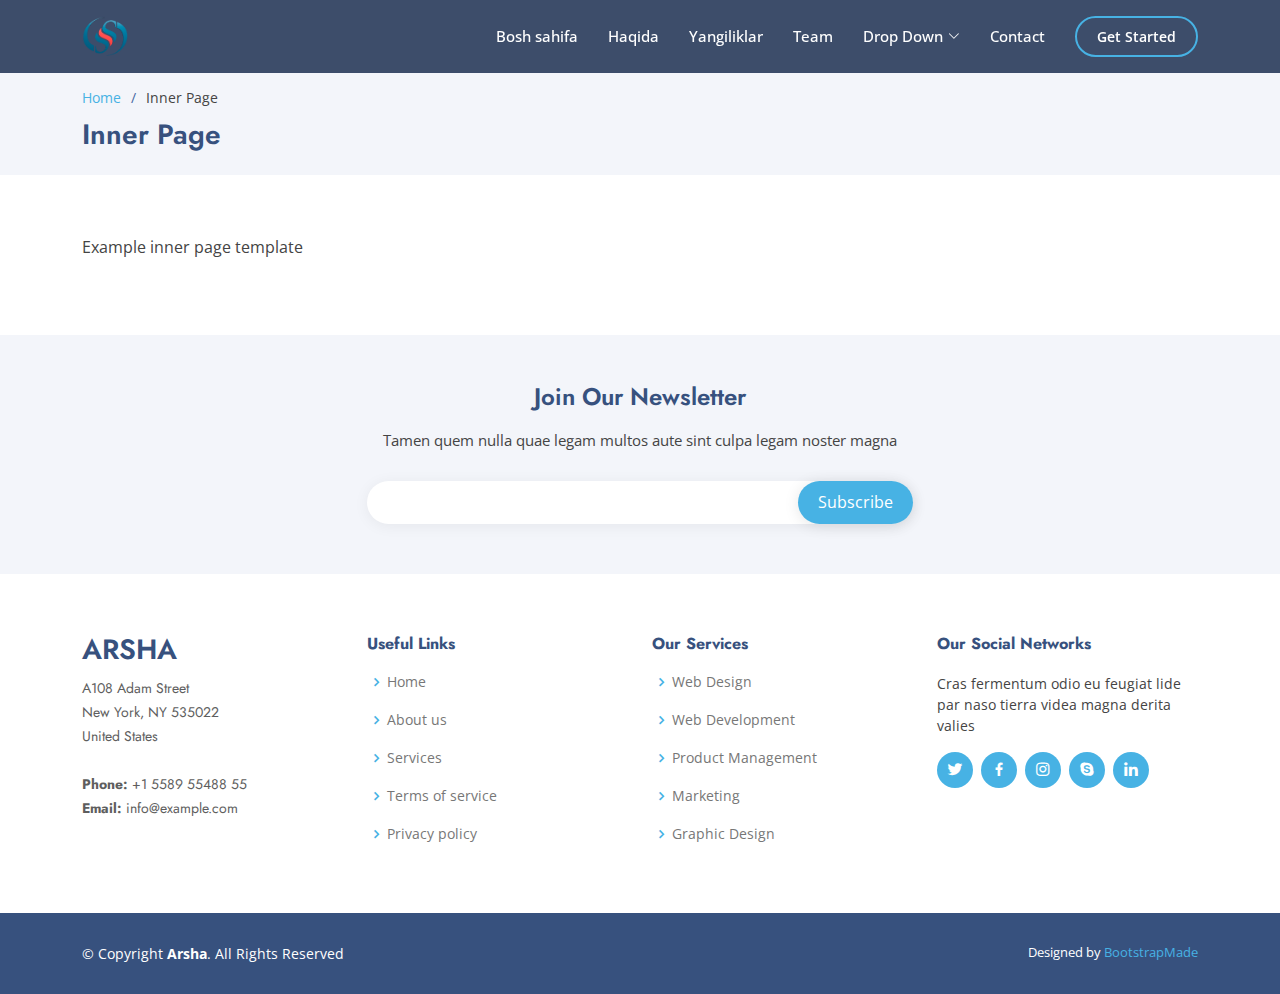
<file: SmartSS - Copy/inner-page.html>
<!DOCTYPE html>
<html lang="en">

<head>
  <meta charset="utf-8">
  <meta content="width=device-width, initial-scale=1.0" name="viewport">

  <title>Smart Solutions System</title>
  <meta content="" name="description">
  <meta content="" name="keywords">

  <!-- Favicons -->
  <link href="assets/img/favicon.png" rel="icon">
  <link href="assets/img/apple-touch-icon.png" rel="apple-touch-icon">

  <!-- Google Fonts -->
  <link href="https://fonts.googleapis.com/css?family=Open+Sans:300,300i,400,400i,600,600i,700,700i|Jost:300,300i,400,400i,500,500i,600,600i,700,700i|Poppins:300,300i,400,400i,500,500i,600,600i,700,700i" rel="stylesheet">

  <!-- Vendor CSS Files -->
  <link href="assets/vendor/aos/aos.css" rel="stylesheet">
  <link href="assets/vendor/bootstrap/css/bootstrap.min.css" rel="stylesheet">
  <link href="assets/vendor/bootstrap-icons/bootstrap-icons.css" rel="stylesheet">
  <link href="assets/vendor/boxicons/css/boxicons.min.css" rel="stylesheet">
  <link href="assets/vendor/glightbox/css/glightbox.min.css" rel="stylesheet">
  <link href="assets/vendor/remixicon/remixicon.css" rel="stylesheet">
  <link href="assets/vendor/swiper/swiper-bundle.min.css" rel="stylesheet">

  <!-- Template Main CSS File -->
  <link href="assets/css/style.css" rel="stylesheet">

  <!-- =======================================================
  * Template Name: Arsha - v4.9.1
  * Template URL: https://bootstrapmade.com/arsha-free-bootstrap-html-template-corporate/
  * Author: BootstrapMade.com
  * License: https://bootstrapmade.com/license/
  ======================================================== -->
</head>

<body>

  <!-- ======= Header ======= -->
  <header id="header" class="fixed-top header-inner-pages">
    <div class="container d-flex align-items-center">

      <h1 class="logo me-auto"><a href="index.html"><img src="assets/img/apple-touch-icon - Copy.png" alt=""></a></h1>
      <!-- Uncomment below if you prefer to use an image logo -->
      <!-- <a href="index.html" class="logo me-auto"><img src="assets/img/logo.png" alt="" class="img-fluid"></a>-->

      <nav id="navbar" class="navbar">
        <ul>
          <li><a class="nav-link scrollto " href="#hero">Bosh sahifa</a></li>
          <li><a class="nav-link scrollto" href="#about">Haqida</a></li>
          <li><a class="nav-link scrollto" href="#services">Yangiliklar</a></li>
                    <li><a class="nav-link scrollto" href="#team">Team</a></li>
          <li class="dropdown"><a href="#"><span>Drop Down</span> <i class="bi bi-chevron-down"></i></a>
            <ul>
              <li><a href="#">Drop Down 1</a></li>
              <li class="dropdown"><a href="#"><span>Deep Drop Down</span> <i class="bi bi-chevron-right"></i></a>
                <ul>
                  <li><a href="#">Deep Drop Down 1</a></li>
                  <li><a href="#">Deep Drop Down 2</a></li>
                  <li><a href="#">Deep Drop Down 3</a></li>
                  <li><a href="#">Deep Drop Down 4</a></li>
                  <li><a href="#">Deep Drop Down 5</a></li>
                </ul>
              </li>
              <li><a href="#">Drop Down 2</a></li>
              <li><a href="#">Drop Down 3</a></li>
              <li><a href="#">Drop Down 4</a></li>
            </ul>
          </li>
          <li><a class="nav-link scrollto" href="#contact">Contact</a></li>
          <li><a class="getstarted scrollto" href="#about">Get Started</a></li>
        </ul>
        <i class="bi bi-list mobile-nav-toggle"></i>
      </nav><!-- .navbar -->

    </div>
  </header><!-- End Header -->

  <main id="main">

    <!-- ======= Breadcrumbs ======= -->
    <section id="breadcrumbs" class="breadcrumbs">
      <div class="container">

        <ol>
          <li><a href="index.html">Home</a></li>
          <li>Inner Page</li>
        </ol>
        <h2>Inner Page</h2>

      </div>
    </section><!-- End Breadcrumbs -->

    <section class="inner-page">
      <div class="container">
        <p>
          Example inner page template
        </p>
      </div>
    </section>

  </main><!-- End #main -->

  <!-- ======= Footer ======= -->
  <footer id="footer">

    <div class="footer-newsletter">
      <div class="container">
        <div class="row justify-content-center">
          <div class="col-lg-6">
            <h4>Join Our Newsletter</h4>
            <p>Tamen quem nulla quae legam multos aute sint culpa legam noster magna</p>
            <form action="" method="post">
              <input type="email" name="email"><input type="submit" value="Subscribe">
            </form>
          </div>
        </div>
      </div>
    </div>

    <div class="footer-top">
      <div class="container">
        <div class="row">

          <div class="col-lg-3 col-md-6 footer-contact">
            <h3>Arsha</h3>
            <p>
              A108 Adam Street <br>
              New York, NY 535022<br>
              United States <br><br>
              <strong>Phone:</strong> +1 5589 55488 55<br>
              <strong>Email:</strong> info@example.com<br>
            </p>
          </div>

          <div class="col-lg-3 col-md-6 footer-links">
            <h4>Useful Links</h4>
            <ul>
              <li><i class="bx bx-chevron-right"></i> <a href="#">Home</a></li>
              <li><i class="bx bx-chevron-right"></i> <a href="#">About us</a></li>
              <li><i class="bx bx-chevron-right"></i> <a href="#">Services</a></li>
              <li><i class="bx bx-chevron-right"></i> <a href="#">Terms of service</a></li>
              <li><i class="bx bx-chevron-right"></i> <a href="#">Privacy policy</a></li>
            </ul>
          </div>

          <div class="col-lg-3 col-md-6 footer-links">
            <h4>Our Services</h4>
            <ul>
              <li><i class="bx bx-chevron-right"></i> <a href="#">Web Design</a></li>
              <li><i class="bx bx-chevron-right"></i> <a href="#">Web Development</a></li>
              <li><i class="bx bx-chevron-right"></i> <a href="#">Product Management</a></li>
              <li><i class="bx bx-chevron-right"></i> <a href="#">Marketing</a></li>
              <li><i class="bx bx-chevron-right"></i> <a href="#">Graphic Design</a></li>
            </ul>
          </div>

          <div class="col-lg-3 col-md-6 footer-links">
            <h4>Our Social Networks</h4>
            <p>Cras fermentum odio eu feugiat lide par naso tierra videa magna derita valies</p>
            <div class="social-links mt-3">
              <a href="#" class="twitter"><i class="bx bxl-twitter"></i></a>
              <a href="#" class="facebook"><i class="bx bxl-facebook"></i></a>
              <a href="#" class="instagram"><i class="bx bxl-instagram"></i></a>
              <a href="#" class="google-plus"><i class="bx bxl-skype"></i></a>
              <a href="#" class="linkedin"><i class="bx bxl-linkedin"></i></a>
            </div>
          </div>

        </div>
      </div>
    </div>

    <div class="container footer-bottom clearfix">
      <div class="copyright">
        &copy; Copyright <strong><span>Arsha</span></strong>. All Rights Reserved
      </div>
      <div class="credits">
        <!-- All the links in the footer should remain intact. -->
        <!-- You can delete the links only if you purchased the pro version. -->
        <!-- Licensing information: https://bootstrapmade.com/license/ -->
        <!-- Purchase the pro version with working PHP/AJAX contact form: https://bootstrapmade.com/arsha-free-bootstrap-html-template-corporate/ -->
        Designed by <a href="https://bootstrapmade.com/">BootstrapMade</a>
      </div>
    </div>
  </footer><!-- End Footer -->

  <div id="preloader"></div>
  <a href="#" class="back-to-top d-flex align-items-center justify-content-center"><i class="bi bi-arrow-up-short"></i></a>

  <!-- Vendor JS Files -->
  <script src="assets/vendor/aos/aos.js"></script>
  <script src="assets/vendor/bootstrap/js/bootstrap.bundle.min.js"></script>
  <script src="assets/vendor/glightbox/js/glightbox.min.js"></script>
  <script src="assets/vendor/isotope-layout/isotope.pkgd.min.js"></script>
  <script src="assets/vendor/swiper/swiper-bundle.min.js"></script>
  <script src="assets/vendor/waypoints/noframework.waypoints.js"></script>
  <script src="assets/vendor/php-email-form/validate.js"></script>

  <!-- Template Main JS File -->
  <script src="assets/js/main.js"></script>

</body>

</html>
</file>
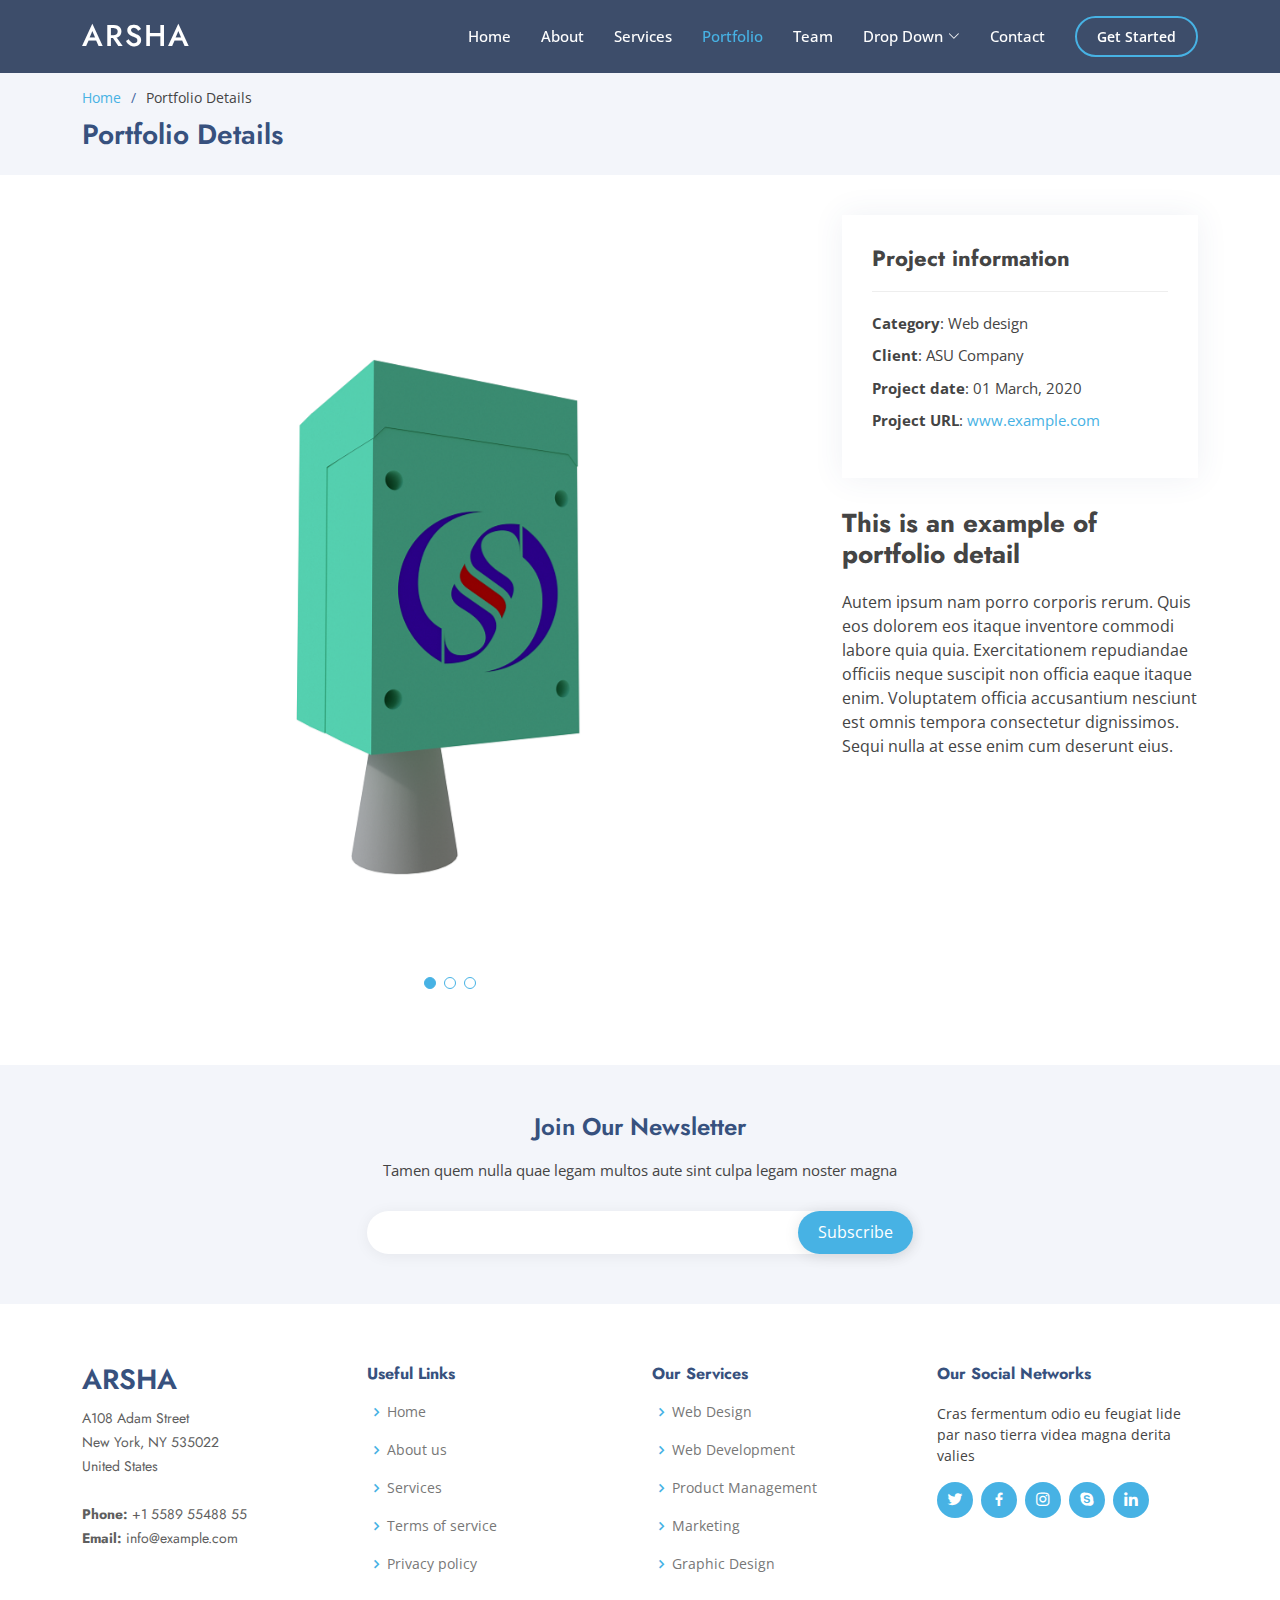
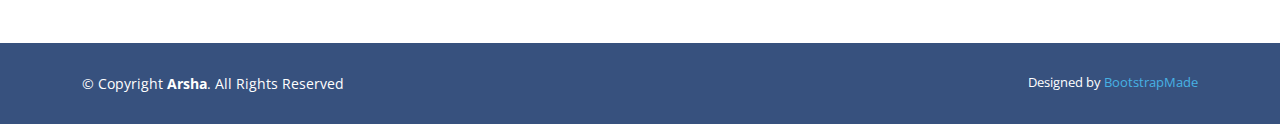
<file: SmartSS - Copy/portfolio-details.html>
<!DOCTYPE html>
<html lang="en">

<head>
  <meta charset="utf-8">
  <meta content="width=device-width, initial-scale=1.0" name="viewport">

  <title>Smart Solutions System</title>
  <meta content="" name="description">
  <meta content="" name="keywords">

  <!-- Favicons -->
  <link href="assets/img/favicon.png" rel="icon">
  <link href="assets/img/apple-touch-icon.png" rel="apple-touch-icon">

  <!-- Google Fonts -->
  <link href="https://fonts.googleapis.com/css?family=Open+Sans:300,300i,400,400i,600,600i,700,700i|Jost:300,300i,400,400i,500,500i,600,600i,700,700i|Poppins:300,300i,400,400i,500,500i,600,600i,700,700i" rel="stylesheet">

  <!-- Vendor CSS Files -->
  <link href="assets/vendor/aos/aos.css" rel="stylesheet">
  <link href="assets/vendor/bootstrap/css/bootstrap.min.css" rel="stylesheet">
  <link href="assets/vendor/bootstrap-icons/bootstrap-icons.css" rel="stylesheet">
  <link href="assets/vendor/boxicons/css/boxicons.min.css" rel="stylesheet">
  <link href="assets/vendor/glightbox/css/glightbox.min.css" rel="stylesheet">
  <link href="assets/vendor/remixicon/remixicon.css" rel="stylesheet">
  <link href="assets/vendor/swiper/swiper-bundle.min.css" rel="stylesheet">

  <!-- Template Main CSS File -->
  <link href="assets/css/style.css" rel="stylesheet">

  <!-- =======================================================
  * Template Name: Arsha - v4.9.1
  * Template URL: https://bootstrapmade.com/arsha-free-bootstrap-html-template-corporate/
  * Author: BootstrapMade.com
  * License: https://bootstrapmade.com/license/
  ======================================================== -->
</head>

<body>

  <!-- ======= Header ======= -->
  <header id="header" class="fixed-top header-inner-pages">
    <div class="container d-flex align-items-center">

      <h1 class="logo me-auto"><a href="index.html">Arsha</a></h1>
      <!-- Uncomment below if you prefer to use an image logo -->
      <!-- <a href="index.html" class="logo me-auto"><img src="assets/img/logo.png" alt="" class="img-fluid"></a>-->

      <nav id="navbar" class="navbar">
        <ul>
          <li><a class="nav-link scrollto " href="#hero">Home</a></li>
          <li><a class="nav-link scrollto" href="#about">About</a></li>
          <li><a class="nav-link scrollto" href="#services">Services</a></li>
          <li><a class="nav-link  active scrollto" href="#portfolio">Portfolio</a></li>
          <li><a class="nav-link scrollto" href="#team">Team</a></li>
          <li class="dropdown"><a href="#"><span>Drop Down</span> <i class="bi bi-chevron-down"></i></a>
            <ul>
              <li><a href="#">Drop Down 1</a></li>
              <li class="dropdown"><a href="#"><span>Deep Drop Down</span> <i class="bi bi-chevron-right"></i></a>
                <ul>
                  <li><a href="#">Deep Drop Down 1</a></li>
                  <li><a href="#">Deep Drop Down 2</a></li>
                  <li><a href="#">Deep Drop Down 3</a></li>
                  <li><a href="#">Deep Drop Down 4</a></li>
                  <li><a href="#">Deep Drop Down 5</a></li>
                </ul>
              </li>
              <li><a href="#">Drop Down 2</a></li>
              <li><a href="#">Drop Down 3</a></li>
              <li><a href="#">Drop Down 4</a></li>
            </ul>
          </li>
          <li><a class="nav-link scrollto" href="#contact">Contact</a></li>
          <li><a class="getstarted scrollto" href="#about">Get Started</a></li>
        </ul>
        <i class="bi bi-list mobile-nav-toggle"></i>
      </nav><!-- .navbar -->

    </div>
  </header><!-- End Header -->

  <main id="main">

    <!-- ======= Breadcrumbs ======= -->
    <section id="breadcrumbs" class="breadcrumbs">
      <div class="container">

        <ol>
          <li><a href="index.html">Home</a></li>
          <li>Portfolio Details</li>
        </ol>
        <h2>Portfolio Details</h2>

      </div>
    </section><!-- End Breadcrumbs -->

    <!-- ======= Portfolio Details Section ======= -->
    <section id="portfolio-details" class="portfolio-details">
      <div class="container">

        <div class="row gy-4">

          <div class="col-lg-8">
            <div class="portfolio-details-slider swiper">
              <div class="swiper-wrapper align-items-center">

                <div class="swiper-slide">
                  <img src="assets/img/portfolio/portfolio-1.jpg" alt="">
                </div>

                <div class="swiper-slide">
                  <img src="assets/img/portfolio/portfolio-2.jpg" alt="">
                </div>

                <div class="swiper-slide">
                  <img src="assets/img/portfolio/portfolio-3.jpg" alt="">
                </div>

              </div>
              <div class="swiper-pagination"></div>
            </div>
          </div>

          <div class="col-lg-4">
            <div class="portfolio-info">
              <h3>Project information</h3>
              <ul>
                <li><strong>Category</strong>: Web design</li>
                <li><strong>Client</strong>: ASU Company</li>
                <li><strong>Project date</strong>: 01 March, 2020</li>
                <li><strong>Project URL</strong>: <a href="#">www.example.com</a></li>
              </ul>
            </div>
            <div class="portfolio-description">
              <h2>This is an example of portfolio detail</h2>
              <p>
                Autem ipsum nam porro corporis rerum. Quis eos dolorem eos itaque inventore commodi labore quia quia. Exercitationem repudiandae officiis neque suscipit non officia eaque itaque enim. Voluptatem officia accusantium nesciunt est omnis tempora consectetur dignissimos. Sequi nulla at esse enim cum deserunt eius.
              </p>
            </div>
          </div>

        </div>

      </div>
    </section><!-- End Portfolio Details Section -->

  </main><!-- End #main -->

  <!-- ======= Footer ======= -->
  <footer id="footer">

    <div class="footer-newsletter">
      <div class="container">
        <div class="row justify-content-center">
          <div class="col-lg-6">
            <h4>Join Our Newsletter</h4>
            <p>Tamen quem nulla quae legam multos aute sint culpa legam noster magna</p>
            <form action="" method="post">
              <input type="email" name="email"><input type="submit" value="Subscribe">
            </form>
          </div>
        </div>
      </div>
    </div>

    <div class="footer-top">
      <div class="container">
        <div class="row">

          <div class="col-lg-3 col-md-6 footer-contact">
            <h3>Arsha</h3>
            <p>
              A108 Adam Street <br>
              New York, NY 535022<br>
              United States <br><br>
              <strong>Phone:</strong> +1 5589 55488 55<br>
              <strong>Email:</strong> info@example.com<br>
            </p>
          </div>

          <div class="col-lg-3 col-md-6 footer-links">
            <h4>Useful Links</h4>
            <ul>
              <li><i class="bx bx-chevron-right"></i> <a href="#">Home</a></li>
              <li><i class="bx bx-chevron-right"></i> <a href="#">About us</a></li>
              <li><i class="bx bx-chevron-right"></i> <a href="#">Services</a></li>
              <li><i class="bx bx-chevron-right"></i> <a href="#">Terms of service</a></li>
              <li><i class="bx bx-chevron-right"></i> <a href="#">Privacy policy</a></li>
            </ul>
          </div>

          <div class="col-lg-3 col-md-6 footer-links">
            <h4>Our Services</h4>
            <ul>
              <li><i class="bx bx-chevron-right"></i> <a href="#">Web Design</a></li>
              <li><i class="bx bx-chevron-right"></i> <a href="#">Web Development</a></li>
              <li><i class="bx bx-chevron-right"></i> <a href="#">Product Management</a></li>
              <li><i class="bx bx-chevron-right"></i> <a href="#">Marketing</a></li>
              <li><i class="bx bx-chevron-right"></i> <a href="#">Graphic Design</a></li>
            </ul>
          </div>

          <div class="col-lg-3 col-md-6 footer-links">
            <h4>Our Social Networks</h4>
            <p>Cras fermentum odio eu feugiat lide par naso tierra videa magna derita valies</p>
            <div class="social-links mt-3">
              <a href="#" class="twitter"><i class="bx bxl-twitter"></i></a>
              <a href="#" class="facebook"><i class="bx bxl-facebook"></i></a>
              <a href="#" class="instagram"><i class="bx bxl-instagram"></i></a>
              <a href="#" class="google-plus"><i class="bx bxl-skype"></i></a>
              <a href="#" class="linkedin"><i class="bx bxl-linkedin"></i></a>
            </div>
          </div>

        </div>
      </div>
    </div>

    <div class="container footer-bottom clearfix">
      <div class="copyright">
        &copy; Copyright <strong><span>Arsha</span></strong>. All Rights Reserved
      </div>
      <div class="credits">
        <!-- All the links in the footer should remain intact. -->
        <!-- You can delete the links only if you purchased the pro version. -->
        <!-- Licensing information: https://bootstrapmade.com/license/ -->
        <!-- Purchase the pro version with working PHP/AJAX contact form: https://bootstrapmade.com/arsha-free-bootstrap-html-template-corporate/ -->
        Designed by <a href="https://bootstrapmade.com/">BootstrapMade</a>
      </div>
    </div>
  </footer><!-- End Footer -->

  <div id="preloader"></div>
  <a href="#" class="back-to-top d-flex align-items-center justify-content-center"><i class="bi bi-arrow-up-short"></i></a>

  <!-- Vendor JS Files -->
  <script src="assets/vendor/aos/aos.js"></script>
  <script src="assets/vendor/bootstrap/js/bootstrap.bundle.min.js"></script>
  <script src="assets/vendor/glightbox/js/glightbox.min.js"></script>
  <script src="assets/vendor/isotope-layout/isotope.pkgd.min.js"></script>
  <script src="assets/vendor/swiper/swiper-bundle.min.js"></script>
  <script src="assets/vendor/waypoints/noframework.waypoints.js"></script>
  <script src="assets/vendor/php-email-form/validate.js"></script>

  <!-- Template Main JS File -->
  <script src="assets/js/main.js"></script>

</body>

</html>
</file>
<file: SmartSS - Copy/assets/css/style.css>
body {
  font-family: "Open Sans", sans-serif;
  color: #444444;
}

a {
  color: #47b2e4;
  text-decoration: none;
}

a:hover {
  color: #73c5eb;
  text-decoration: none;
}

h1,
h2,
h3,
h4,
h5,
h6 {
  font-family: "Jost", sans-serif;
}

/*--------------------------------------------------------------
# Preloader
--------------------------------------------------------------*/
#preloader {
  position: fixed;
  top: 0;
  left: 0;
  right: 0;
  bottom: 0;
  z-index: 9999;
  overflow: hidden;
  background: #37517e;
}

#preloader:before {
  content: "";
  position: fixed;
  top: calc(50% - 30px);
  left: calc(50% - 30px);
  border: 6px solid #37517e;
  border-top-color: #fff;
  border-bottom-color: #fff;
  border-radius: 50%;
  width: 60px;
  height: 60px;
  -webkit-animation: animate-preloader 1s linear infinite;
  animation: animate-preloader 1s linear infinite;
}

@-webkit-keyframes animate-preloader {
  0% {
    transform: rotate(0deg);
  }

  100% {
    transform: rotate(360deg);
  }
}

@keyframes animate-preloader {
  0% {
    transform: rotate(0deg);
  }

  100% {
    transform: rotate(360deg);
  }
}

/*--------------------------------------------------------------
# Back to top button
--------------------------------------------------------------*/
.back-to-top {
  position: fixed;
  visibility: hidden;
  opacity: 0;
  right: 15px;
  bottom: 15px;
  z-index: 996;
  background: #47b2e4;
  width: 40px;
  height: 40px;
  border-radius: 50px;
  transition: all 0.4s;
}

.back-to-top i {
  font-size: 24px;
  color: #fff;
  line-height: 0;
}

.back-to-top:hover {
  background: #6bc1e9;
  color: #fff;
}

.back-to-top.active {
  visibility: visible;
  opacity: 1;
}

/*--------------------------------------------------------------
# Header
--------------------------------------------------------------*/
#header {
  transition: all 0.5s;
  z-index: 997;
  padding: 15px 0;
}

#header.header-scrolled,
#header.header-inner-pages {
  background: rgba(40, 58, 90, 0.9);
}

#header .logo {
  font-size: 30px;
  margin: 0;
  padding: 0;
  line-height: 1;
  font-weight: 500;
  letter-spacing: 2px;
  text-transform: uppercase;
}

#header .logo a {
  color: #fff;
}

#header .logo img {
  max-height: 40px;
}

/*--------------------------------------------------------------
# Navigation Menu
--------------------------------------------------------------*/
/**
* Desktop Navigation 
*/
.navbar {
  padding: 0;
}

.navbar ul {
  margin: 0;
  padding: 0;
  display: flex;
  list-style: none;
  align-items: center;
}

.navbar li {
  position: relative;
}

.navbar a,
.navbar a:focus {
  display: flex;
  align-items: center;
  justify-content: space-between;
  padding: 10px 0 10px 30px;
  font-size: 15px;
  font-weight: 500;
  color: #fff;
  white-space: nowrap;
  transition: 0.3s;
}

.navbar a i,
.navbar a:focus i {
  font-size: 12px;
  line-height: 0;
  margin-left: 5px;
}

.navbar a:hover,
.navbar .active,
.navbar .active:focus,
.navbar li:hover>a {
  color: #47b2e4;
}

.navbar .getstarted,
.navbar .getstarted:focus {
  padding: 8px 20px;
  margin-left: 30px;
  border-radius: 50px;
  color: #fff;
  font-size: 14px;
  border: 2px solid #47b2e4;
  font-weight: 600;
}

.navbar .getstarted:hover,
.navbar .getstarted:focus:hover {
  color: #fff;
  background: #31a9e1;
}

.navbar .dropdown ul {
  display: block;
  position: absolute;
  left: 14px;
  top: calc(100% + 30px);
  margin: 0;
  padding: 10px 0;
  z-index: 99;
  opacity: 0;
  visibility: hidden;
  background: #fff;
  box-shadow: 0px 0px 30px rgba(127, 137, 161, 0.25);
  transition: 0.3s;
  border-radius: 4px;
}

.navbar .dropdown ul li {
  min-width: 200px;
}

.navbar .dropdown ul a {
  padding: 10px 20px;
  font-size: 14px;
  text-transform: none;
  font-weight: 500;
  color: #0c3c53;
}

.navbar .dropdown ul a i {
  font-size: 12px;
}

.navbar .dropdown ul a:hover,
.navbar .dropdown ul .active:hover,
.navbar .dropdown ul li:hover>a {
  color: #47b2e4;
}

.navbar .dropdown:hover>ul {
  opacity: 1;
  top: 100%;
  visibility: visible;
}

.navbar .dropdown .dropdown ul {
  top: 0;
  left: calc(100% - 30px);
  visibility: hidden;
}

.navbar .dropdown .dropdown:hover>ul {
  opacity: 1;
  top: 0;
  left: 100%;
  visibility: visible;
}

@media (max-width: 1366px) {
  .navbar .dropdown .dropdown ul {
    left: -90%;
  }

  .navbar .dropdown .dropdown:hover>ul {
    left: -100%;
  }
}

/**
* Mobile Navigation 
*/
.mobile-nav-toggle {
  color: #fff;
  font-size: 28px;
  cursor: pointer;
  display: none;
  line-height: 0;
  transition: 0.5s;
}

.mobile-nav-toggle.bi-x {
  color: #fff;
}

@media (max-width: 991px) {
  .mobile-nav-toggle {
    display: block;
  }

  .navbar ul {
    display: none;
  }
}

.navbar-mobile {
  position: fixed;
  overflow: hidden;
  top: 0;
  right: 0;
  left: 0;
  bottom: 0;
  background: rgba(40, 58, 90, 0.9);
  transition: 0.3s;
  z-index: 999;
}

.navbar-mobile .mobile-nav-toggle {
  position: absolute;
  top: 15px;
  right: 15px;
}

.navbar-mobile ul {
  display: block;
  position: absolute;
  top: 55px;
  right: 15px;
  bottom: 15px;
  left: 15px;
  padding: 10px 0;
  border-radius: 10px;
  background-color: #fff;
  overflow-y: auto;
  transition: 0.3s;
}

.navbar-mobile a,
.navbar-mobile a:focus {
  padding: 10px 20px;
  font-size: 15px;
  color: #37517e;
}

.navbar-mobile a:hover,
.navbar-mobile .active,
.navbar-mobile li:hover>a {
  color: #47b2e4;
}

.navbar-mobile .getstarted,
.navbar-mobile .getstarted:focus {
  margin: 15px;
  color: #37517e;
}

.navbar-mobile .dropdown ul {
  position: static;
  display: none;
  margin: 10px 20px;
  padding: 10px 0;
  z-index: 99;
  opacity: 1;
  visibility: visible;
  background: #fff;
  box-shadow: 0px 0px 30px rgba(127, 137, 161, 0.25);
}

.navbar-mobile .dropdown ul li {
  min-width: 200px;
}

.navbar-mobile .dropdown ul a {
  padding: 10px 20px;
}

.navbar-mobile .dropdown ul a i {
  font-size: 12px;
}

.navbar-mobile .dropdown ul a:hover,
.navbar-mobile .dropdown ul .active:hover,
.navbar-mobile .dropdown ul li:hover>a {
  color: #47b2e4;
}

.navbar-mobile .dropdown>.dropdown-active {
  display: block;
}

/*--------------------------------------------------------------
# Hero Section
--------------------------------------------------------------*/
#hero {
  width: 100%;
  height: 80vh;
  background: #37517e;
}

#hero .container {
  padding-top: 72px;
}

#hero h1 {
  margin: 0 0 10px 0;
  font-size: 48px;
  font-weight: 700;
  line-height: 56px;
  color: #fff;
}

#hero h2 {
  color: rgba(255, 255, 255, 0.6);
  margin-bottom: 50px;
  font-size: 24px;
}

#hero .btn-get-started {
  font-family: "Jost", sans-serif;
  font-weight: 500;
  font-size: 16px;
  letter-spacing: 1px;
  display: inline-block;
  padding: 10px 28px 11px 28px;
  border-radius: 50px;
  transition: 0.5s;
  margin: 10px 0 0 0;
  color: #fff;
  background: #47b2e4;
}

#hero .btn-get-started:hover {
  background: #209dd8;
}

#hero .btn-watch-video {
  font-size: 16px;
  display: flex;
  align-items: center;
  transition: 0.5s;
  margin: 10px 0 0 25px;
  color: #fff;
  line-height: 1;
}

#hero .btn-watch-video i {
  line-height: 0;
  color: #fff;
  font-size: 32px;
  transition: 0.3s;
  margin-right: 8px;
}

#hero .btn-watch-video:hover i {
  color: #47b2e4;
}

#hero .animated {
  animation: up-down 2s ease-in-out infinite alternate-reverse both;
}

@media (max-width: 991px) {
  #hero {
    height: 100vh;
    text-align: center;
  }

  #hero .animated {
    -webkit-animation: none;
    animation: none;
  }

  #hero .hero-img {
    text-align: center;
  }

  #hero .hero-img img {
    width: 50%;
  }
}

@media (max-width: 768px) {
  #hero h1 {
    font-size: 28px;
    line-height: 36px;
  }

  #hero h2 {
    font-size: 18px;
    line-height: 24px;
    margin-bottom: 30px;
  }

  #hero .hero-img img {
    width: 70%;
  }
}

@media (max-width: 575px) {
  #hero .hero-img img {
    width: 80%;
  }

  #hero .btn-get-started {
    font-size: 16px;
    padding: 10px 24px 11px 24px;
  }
}

@-webkit-keyframes up-down {
  0% {
    transform: translateY(10px);
  }

  100% {
    transform: translateY(-10px);
  }
}

@keyframes up-down {
  0% {
    transform: translateY(10px);
  }

  100% {
    transform: translateY(-10px);
  }
}

/*--------------------------------------------------------------
# Sections General
--------------------------------------------------------------*/
section {
  padding: 60px 0;
  overflow: hidden;
}

.section-bg {
  background-color: #f3f5fa;
}

.section-title {
  text-align: center;
  padding-bottom: 30px;
}

.section-title h2 {
  font-size: 32px;
  font-weight: bold;
  text-transform: uppercase;
  margin-bottom: 20px;
  padding-bottom: 20px;
  position: relative;
  color: #37517e;
}

.section-title h2::before {
  content: "";
  position: absolute;
  display: block;
  width: 120px;
  height: 1px;
  background: #ddd;
  bottom: 1px;
  left: calc(50% - 60px);
}

.section-title h2::after {
  content: "";
  position: absolute;
  display: block;
  width: 40px;
  height: 3px;
  background: #47b2e4;
  bottom: 0;
  left: calc(50% - 20px);
}

.section-title p {
  margin-bottom: 0;
}

/*--------------------------------------------------------------
# Clients
--------------------------------------------------------------*/
.clients {
  padding: 12px 0;
  text-align: center;
}

.clients img {
  max-width: 45%;
  transition: all 0.4s ease-in-out;
  display: inline-block;
  padding: 15px 0;
  filter: grayscale(100);
}

.clients img:hover {
  filter: none;
  transform: scale(1.1);
}

@media (max-width: 768px) {
  .clients img {
    max-width: 40%;
  }
}

/*--------------------------------------------------------------
# About Us
--------------------------------------------------------------*/
.about .content h3 {
  font-weight: 600;
  font-size: 26px;
}

.about .content ul {
  list-style: none;
  padding: 0;
}

.about .content ul li {
  padding-left: 28px;
  position: relative;
}

.about .content ul li+li {
  margin-top: 10px;
}

.about .content ul i {
  position: absolute;
  left: 0;
  top: 2px;
  font-size: 20px;
  color: #47b2e4;
  line-height: 1;
}

.about .content p:last-child {
  margin-bottom: 0;
}

.about .content .btn-learn-more {
  font-family: "Poppins", sans-serif;
  font-weight: 500;
  font-size: 14px;
  letter-spacing: 1px;
  display: inline-block;
  padding: 12px 32px;
  border-radius: 4px;
  transition: 0.3s;
  line-height: 1;
  color: #47b2e4;
  -webkit-animation-delay: 0.8s;
  animation-delay: 0.8s;
  margin-top: 6px;
  border: 2px solid #47b2e4;
}

.about .content .btn-learn-more:hover {
  background: #47b2e4;
  color: #fff;
  text-decoration: none;
}

/*--------------------------------------------------------------
# Why Us
--------------------------------------------------------------*/
.why-us .content {
  padding: 60px 100px 0 100px;
}

.why-us .content h3 {
  font-weight: 400;
  font-size: 34px;
  color: #37517e;
}

.why-us .content h4 {
  font-size: 20px;
  font-weight: 700;
  margin-top: 5px;
}

.why-us .content p {
  font-size: 15px;
  color: #848484;
}

.why-us .img {
  background-size: contain;
  background-repeat: no-repeat;
  background-position: center center;
}

.why-us .accordion-list {
  padding: 0 100px 60px 100px;
}

.why-us .accordion-list ul {
  padding: 0;
  list-style: none;
}

.why-us .accordion-list li+li {
  margin-top: 15px;
}

.why-us .accordion-list li {
  padding: 20px;
  background: #fff;
  border-radius: 4px;
}

.why-us .accordion-list a {
  display: block;
  position: relative;
  font-family: "Poppins", sans-serif;
  font-size: 16px;
  line-height: 24px;
  font-weight: 500;
  padding-right: 30px;
  outline: none;
  cursor: pointer;
}

.why-us .accordion-list span {
  color: #47b2e4;
  font-weight: 600;
  font-size: 18px;
  padding-right: 10px;
}

.why-us .accordion-list i {
  font-size: 24px;
  position: absolute;
  right: 0;
  top: 0;
}

.why-us .accordion-list p {
  margin-bottom: 0;
  padding: 10px 0 0 0;
}

.why-us .accordion-list .icon-show {
  display: none;
}

.why-us .accordion-list a.collapsed {
  color: #343a40;
}

.why-us .accordion-list a.collapsed:hover {
  color: #47b2e4;
}

.why-us .accordion-list a.collapsed .icon-show {
  display: inline-block;
}

.why-us .accordion-list a.collapsed .icon-close {
  display: none;
}

@media (max-width: 1024px) {

  .why-us .content,
  .why-us .accordion-list {
    padding-left: 0;
    padding-right: 0;
  }
}

@media (max-width: 992px) {
  .why-us .img {
    min-height: 400px;
  }

  .why-us .content {
    padding-top: 30px;
  }

  .why-us .accordion-list {
    padding-bottom: 30px;
  }
}

@media (max-width: 575px) {
  .why-us .img {
    min-height: 200px;
  }
}

/*--------------------------------------------------------------
# Skills
--------------------------------------------------------------*/
.skills .content h3 {
  font-weight: 700;
  font-size: 32px;
  color: #37517e;
  font-family: "Poppins", sans-serif;
}

.skills .content ul {
  list-style: none;
  padding: 0;
}

.skills .content ul li {
  padding-bottom: 10px;
}

.skills .content ul i {
  font-size: 20px;
  padding-right: 4px;
  color: #47b2e4;
}

.skills .content p:last-child {
  margin-bottom: 0;
}

.skills .progress {
  height: 60px;
  display: block;
  background: none;
  border-radius: 0;
}

.skills .progress .skill {
  padding: 0;
  margin: 0 0 6px 0;
  text-transform: uppercase;
  display: block;
  font-weight: 600;
  font-family: "Poppins", sans-serif;
  color: #37517e;
}

.skills .progress .skill .val {
  float: right;
  font-style: normal;
}

.skills .progress-bar-wrap {
  background: #e8edf5;
  height: 10px;
}

.skills .progress-bar {
  width: 1px;
  height: 10px;
  transition: 0.9s;
  background-color: #4668a2;
}

/*--------------------------------------------------------------
# Services
--------------------------------------------------------------*/
.services .icon-box {
  box-shadow: 0px 0 25px 0 rgba(0, 0, 0, 0.1);
  padding: 50px 30px;
  transition: all ease-in-out 0.4s;
  background: #fff;
}

.services .icon-box .icon {
  margin-bottom: 10px;
}

.services .icon-box .icon i {
  color: #47b2e4;
  font-size: 36px;
  transition: 0.3s;
}

.services .icon-box h4 {
  font-weight: 500;
  margin-bottom: 15px;
  font-size: 24px;
}

.services .icon-box h4 a {
  color: #37517e;
  transition: ease-in-out 0.3s;
}

.services .icon-box p {
  line-height: 24px;
  font-size: 14px;
  margin-bottom: 0;
}

.services .icon-box:hover {
  transform: translateY(-10px);
}

.services .icon-box:hover h4 a {
  color: #47b2e4;
}

/*--------------------------------------------------------------
# Cta
--------------------------------------------------------------*/
.cta {
  background: linear-gradient(rgba(40, 58, 90, 0.9), rgba(40, 58, 90, 0.9)), url("../img/cta-bg.jpg") fixed center center;
  background-size: cover;
  padding: 120px 0;
}

.cta h3 {
  color: #fff;
  font-size: 28px;
  font-weight: 700;
}

.cta p {
  color: #fff;
}

.cta .cta-btn {
  font-family: "Jost", sans-serif;
  font-weight: 500;
  font-size: 16px;
  letter-spacing: 1px;
  display: inline-block;
  padding: 12px 40px;
  border-radius: 50px;
  transition: 0.5s;
  margin: 10px;
  border: 2px solid #fff;
  color: #fff;
}

.cta .cta-btn:hover {
  background: #47b2e4;
  border: 2px solid #47b2e4;
}

@media (max-width: 1024px) {
  .cta {
    background-attachment: scroll;
  }
}

@media (min-width: 769px) {
  .cta .cta-btn-container {
    display: flex;
    align-items: center;
    justify-content: flex-end;
  }
}

/*--------------------------------------------------------------
# Portfolio
--------------------------------------------------------------*/
.portfolio #portfolio-flters {
  list-style: none;
  margin-bottom: 20px;
}

.portfolio #portfolio-flters li {
  cursor: pointer;
  display: inline-block;
  margin: 10px 5px;
  font-size: 15px;
  font-weight: 500;
  line-height: 1;
  color: #444444;
  transition: all 0.3s;
  padding: 8px 20px;
  border-radius: 50px;
  font-family: "Poppins", sans-serif;
}

.portfolio #portfolio-flters li:hover,
.portfolio #portfolio-flters li.filter-active {
  background: #47b2e4;
  color: #fff;
}

.portfolio .portfolio-item {
  margin-bottom: 30px;
}

.portfolio .portfolio-item .portfolio-img {
  overflow: hidden;
}

.portfolio .portfolio-item .portfolio-img img {
  transition: all 0.6s;
}

.portfolio .portfolio-item .portfolio-info {
  opacity: 0;
  position: absolute;
  left: 15px;
  bottom: 0;
  z-index: 3;
  right: 15px;
  transition: all 0.3s;
  background: rgba(55, 81, 126, 0.8);
  padding: 10px 15px;
}

.portfolio .portfolio-item .portfolio-info h4 {
  font-size: 18px;
  color: #fff;
  font-weight: 600;
  color: #fff;
  margin-bottom: 0px;
}

.portfolio .portfolio-item .portfolio-info p {
  color: #f9fcfe;
  font-size: 14px;
  margin-bottom: 0;
}

.portfolio .portfolio-item .portfolio-info .preview-link,
.portfolio .portfolio-item .portfolio-info .details-link {
  position: absolute;
  right: 40px;
  font-size: 24px;
  top: calc(50% - 18px);
  color: #fff;
  transition: 0.3s;
}

.portfolio .portfolio-item .portfolio-info .preview-link:hover,
.portfolio .portfolio-item .portfolio-info .details-link:hover {
  color: #47b2e4;
}

.portfolio .portfolio-item .portfolio-info .details-link {
  right: 10px;
}

.portfolio .portfolio-item:hover .portfolio-img img {
  transform: scale(1.15);
}

.portfolio .portfolio-item:hover .portfolio-info {
  opacity: 1;
}

/*--------------------------------------------------------------
# Portfolio Details
--------------------------------------------------------------*/
.portfolio-details {
  padding-top: 40px;
}

.portfolio-details .portfolio-details-slider img {
  width: 100%;
}

.portfolio-details .portfolio-details-slider .swiper-pagination {
  margin-top: 20px;
  position: relative;
}

.portfolio-details .portfolio-details-slider .swiper-pagination .swiper-pagination-bullet {
  width: 12px;
  height: 12px;
  background-color: #fff;
  opacity: 1;
  border: 1px solid #47b2e4;
}

.portfolio-details .portfolio-details-slider .swiper-pagination .swiper-pagination-bullet-active {
  background-color: #47b2e4;
}

.portfolio-details .portfolio-info {
  padding: 30px;
  box-shadow: 0px 0 30px rgba(55, 81, 126, 0.08);
}

.portfolio-details .portfolio-info h3 {
  font-size: 22px;
  font-weight: 700;
  margin-bottom: 20px;
  padding-bottom: 20px;
  border-bottom: 1px solid #eee;
}

.portfolio-details .portfolio-info ul {
  list-style: none;
  padding: 0;
  font-size: 15px;
}

.portfolio-details .portfolio-info ul li+li {
  margin-top: 10px;
}

.portfolio-details .portfolio-description {
  padding-top: 30px;
}

.portfolio-details .portfolio-description h2 {
  font-size: 26px;
  font-weight: 700;
  margin-bottom: 20px;
}

.portfolio-details .portfolio-description p {
  padding: 0;
}

/*--------------------------------------------------------------
# Team
--------------------------------------------------------------*/
.team .member {
  position: relative;
  box-shadow: 0px 2px 15px rgba(0, 0, 0, 0.1);
  padding: 30px;
  border-radius: 5px;
  background: #fff;
  transition: 0.5s;
}

.team .member .pic {
  overflow: hidden;
  width: 180px;
  border-radius: 50%;
}

.team .member .pic img {
  transition: ease-in-out 0.3s;
}

.team .member:hover {
  transform: translateY(-10px);
}

.team .member .member-info {
  padding-left: 30px;
}

.team .member h4 {
  font-weight: 700;
  margin-bottom: 5px;
  font-size: 20px;
  color: #37517e;
}

.team .member span {
  display: block;
  font-size: 15px;
  padding-bottom: 10px;
  position: relative;
  font-weight: 500;
}

.team .member span::after {
  content: "";
  position: absolute;
  display: block;
  width: 50px;
  height: 1px;
  background: #cbd6e9;
  bottom: 0;
  left: 0;
}

.team .member p {
  margin: 10px 0 0 0;
  font-size: 14px;
}

.team .member .social {
  margin-top: 12px;
  display: flex;
  align-items: center;
  justify-content: flex-start;
}

.team .member .social a {
  transition: ease-in-out 0.3s;
  display: flex;
  align-items: center;
  justify-content: center;
  border-radius: 50px;
  width: 32px;
  height: 32px;
  background: #eff2f8;
}

.team .member .social a i {
  color: #37517e;
  font-size: 16px;
  margin: 0 2px;
}

.team .member .social a:hover {
  background: #47b2e4;
}

.team .member .social a:hover i {
  color: #fff;
}

.team .member .social a+a {
  margin-left: 8px;
}

/*--------------------------------------------------------------
# Pricing
--------------------------------------------------------------*/
.pricing .row {
  padding-top: 40px;
}

.pricing .box {
  padding: 60px 40px;
  box-shadow: 0 3px 20px -2px rgba(20, 45, 100, 0.1);
  background: #fff;
  height: 100%;
  border-top: 4px solid #fff;
  border-radius: 5px;
}

.pricing h3 {
  font-weight: 500;
  margin-bottom: 15px;
  font-size: 20px;
  color: #37517e;
}

.pricing h4 {
  font-size: 48px;
  color: #37517e;
  font-weight: 400;
  font-family: "Jost", sans-serif;
  margin-bottom: 25px;
}

.pricing h4 sup {
  font-size: 28px;
}

.pricing h4 span {
  color: #47b2e4;
  font-size: 18px;
  display: block;
}

.pricing ul {
  padding: 20px 0;
  list-style: none;
  color: #999;
  text-align: left;
  line-height: 20px;
}

.pricing ul li {
  padding: 10px 0 10px 30px;
  position: relative;
}

.pricing ul i {
  color: #28a745;
  font-size: 24px;
  position: absolute;
  left: 0;
  top: 6px;
}

.pricing ul .na {
  color: #ccc;
}

.pricing ul .na i {
  color: #ccc;
}

.pricing ul .na span {
  text-decoration: line-through;
}

.pricing .buy-btn {
  display: inline-block;
  padding: 12px 35px;
  border-radius: 50px;
  color: #47b2e4;
  transition: none;
  font-size: 16px;
  font-weight: 500;
  font-family: "Jost", sans-serif;
  transition: 0.3s;
  border: 1px solid #47b2e4;
}

.pricing .buy-btn:hover {
  background: #47b2e4;
  color: #fff;
}

.pricing .featured {
  border-top-color: #47b2e4;
}

.pricing .featured .buy-btn {
  background: #47b2e4;
  color: #fff;
}

.pricing .featured .buy-btn:hover {
  background: #23a3df;
}

@media (max-width: 992px) {
  .pricing .box {
    max-width: 60%;
    margin: 0 auto 30px auto;
  }
}

@media (max-width: 767px) {
  .pricing .box {
    max-width: 80%;
    margin: 0 auto 30px auto;
  }
}

@media (max-width: 420px) {
  .pricing .box {
    max-width: 100%;
    margin: 0 auto 30px auto;
  }
}

/*--------------------------------------------------------------
# Frequently Asked Questions
--------------------------------------------------------------*/
.faq .faq-list {
  padding: 0 100px;
}

.faq .faq-list ul {
  padding: 0;
  list-style: none;
}

.faq .faq-list li+li {
  margin-top: 15px;
}

.faq .faq-list li {
  padding: 20px;
  background: #fff;
  border-radius: 4px;
  position: relative;
}

.faq .faq-list a {
  display: block;
  position: relative;
  font-family: "Poppins", sans-serif;
  font-size: 16px;
  line-height: 24px;
  font-weight: 500;
  padding: 0 30px;
  outline: none;
  cursor: pointer;
}

.faq .faq-list .icon-help {
  font-size: 24px;
  position: absolute;
  right: 0;
  left: 20px;
  color: #47b2e4;
}

.faq .faq-list .icon-show,
.faq .faq-list .icon-close {
  font-size: 24px;
  position: absolute;
  right: 0;
  top: 0;
}

.faq .faq-list p {
  margin-bottom: 0;
  padding: 10px 0 0 0;
}

.faq .faq-list .icon-show {
  display: none;
}

.faq .faq-list a.collapsed {
  color: #37517e;
  transition: 0.3s;
}

.faq .faq-list a.collapsed:hover {
  color: #47b2e4;
}

.faq .faq-list a.collapsed .icon-show {
  display: inline-block;
}

.faq .faq-list a.collapsed .icon-close {
  display: none;
}

@media (max-width: 1200px) {
  .faq .faq-list {
    padding: 0;
  }
}

/*--------------------------------------------------------------
# Contact
--------------------------------------------------------------*/
.contact .info {
  border-top: 3px solid #47b2e4;
  border-bottom: 3px solid #47b2e4;
  padding: 30px;
  background: #fff;
  width: 100%;
  box-shadow: 0 0 24px 0 rgba(0, 0, 0, 0.1);
}

.contact .info i {
  font-size: 20px;
  color: #47b2e4;
  float: left;
  width: 44px;
  height: 44px;
  background: #e7f5fb;
  display: flex;
  justify-content: center;
  align-items: center;
  border-radius: 50px;
  transition: all 0.3s ease-in-out;
}

.contact .info h4 {
  padding: 0 0 0 60px;
  font-size: 22px;
  font-weight: 600;
  margin-bottom: 5px;
  color: #37517e;
}

.contact .info p {
  padding: 0 0 10px 60px;
  margin-bottom: 20px;
  font-size: 14px;
  color: #6182ba;
}

.contact .info .email p {
  padding-top: 5px;
}

.contact .info .social-links {
  padding-left: 60px;
}

.contact .info .social-links a {
  font-size: 18px;
  display: inline-block;
  background: #333;
  color: #fff;
  line-height: 1;
  padding: 8px 0;
  border-radius: 50%;
  text-align: center;
  width: 36px;
  height: 36px;
  transition: 0.3s;
  margin-right: 10px;
}

.contact .info .social-links a:hover {
  background: #47b2e4;
  color: #fff;
}

.contact .info .email:hover i,
.contact .info .address:hover i,
.contact .info .phone:hover i {
  background: #47b2e4;
  color: #fff;
}

.contact .php-email-form {
  width: 100%;
  border-top: 3px solid #47b2e4;
  border-bottom: 3px solid #47b2e4;
  padding: 30px;
  background: #fff;
  box-shadow: 0 0 24px 0 rgba(0, 0, 0, 0.12);
}

.contact .php-email-form .form-group {
  padding-bottom: 8px;
}

.contact .php-email-form .validate {
  display: none;
  color: red;
  margin: 0 0 15px 0;
  font-weight: 400;
  font-size: 13px;
}

.contact .php-email-form .error-message {
  display: none;
  color: #fff;
  background: #ed3c0d;
  text-align: left;
  padding: 15px;
  font-weight: 600;
}

.contact .php-email-form .error-message br+br {
  margin-top: 25px;
}

.contact .php-email-form .sent-message {
  display: none;
  color: #fff;
  background: #18d26e;
  text-align: center;
  padding: 15px;
  font-weight: 600;
}

.contact .php-email-form .loading {
  display: none;
  background: #fff;
  text-align: center;
  padding: 15px;
}

.contact .php-email-form .loading:before {
  content: "";
  display: inline-block;
  border-radius: 50%;
  width: 24px;
  height: 24px;
  margin: 0 10px -6px 0;
  border: 3px solid #18d26e;
  border-top-color: #eee;
  -webkit-animation: animate-loading 1s linear infinite;
  animation: animate-loading 1s linear infinite;
}

.contact .php-email-form .form-group {
  margin-bottom: 20px;
}

.contact .php-email-form label {
  padding-bottom: 8px;
}

.contact .php-email-form input,
.contact .php-email-form textarea {
  border-radius: 0;
  box-shadow: none;
  font-size: 14px;
  border-radius: 4px;
}

.contact .php-email-form input:focus,
.contact .php-email-form textarea:focus {
  border-color: #47b2e4;
}

.contact .php-email-form input {
  height: 44px;
}

.contact .php-email-form textarea {
  padding: 10px 12px;
}

.contact .php-email-form button[type=submit] {
  background: #47b2e4;
  border: 0;
  padding: 12px 34px;
  color: #fff;
  transition: 0.4s;
  border-radius: 50px;
}

.contact .php-email-form button[type=submit]:hover {
  background: #209dd8;
}

@-webkit-keyframes animate-loading {
  0% {
    transform: rotate(0deg);
  }

  100% {
    transform: rotate(360deg);
  }
}

@keyframes animate-loading {
  0% {
    transform: rotate(0deg);
  }

  100% {
    transform: rotate(360deg);
  }
}

/*--------------------------------------------------------------
# Breadcrumbs
--------------------------------------------------------------*/
.breadcrumbs {
  padding: 15px 0;
  background: #f3f5fa;
  min-height: 40px;
  margin-top: 72px;
}

@media (max-width: 992px) {
  .breadcrumbs {
    margin-top: 68px;
  }
}

.breadcrumbs h2 {
  font-size: 28px;
  font-weight: 600;
  color: #37517e;
}

.breadcrumbs ol {
  display: flex;
  flex-wrap: wrap;
  list-style: none;
  padding: 0 0 10px 0;
  margin: 0;
  font-size: 14px;
}

.breadcrumbs ol li+li {
  padding-left: 10px;
}

.breadcrumbs ol li+li::before {
  display: inline-block;
  padding-right: 10px;
  color: #4668a2;
  content: "/";
}

/*--------------------------------------------------------------
# Footer
--------------------------------------------------------------*/
#footer {
  font-size: 14px;
  background: #37517e;
}

#footer .footer-newsletter {
  padding: 50px 0;
  background: #f3f5fa;
  text-align: center;
  font-size: 15px;
  color: #444444;
}

#footer .footer-newsletter h4 {
  font-size: 24px;
  margin: 0 0 20px 0;
  padding: 0;
  line-height: 1;
  font-weight: 600;
  color: #37517e;
}

#footer .footer-newsletter form {
  margin-top: 30px;
  background: #fff;
  padding: 6px 10px;
  position: relative;
  border-radius: 50px;
  box-shadow: 0px 2px 15px rgba(0, 0, 0, 0.06);
  text-align: left;
}

#footer .footer-newsletter form input[type=email] {
  border: 0;
  padding: 4px 8px;
  width: calc(100% - 100px);
}

#footer .footer-newsletter form input[type=submit] {
  position: absolute;
  top: 0;
  right: 0;
  bottom: 0;
  border: 0;
  background: none;
  font-size: 16px;
  padding: 0 20px;
  background: #47b2e4;
  color: #fff;
  transition: 0.3s;
  border-radius: 50px;
  box-shadow: 0px 2px 15px rgba(0, 0, 0, 0.1);
}

#footer .footer-newsletter form input[type=submit]:hover {
  background: #209dd8;
}

#footer .footer-top {
  padding: 60px 0 30px 0;
  background: #fff;
}

#footer .footer-top .footer-contact {
  margin-bottom: 30px;
}

#footer .footer-top .footer-contact h3 {
  font-size: 28px;
  margin: 0 0 10px 0;
  padding: 2px 0 2px 0;
  line-height: 1;
  text-transform: uppercase;
  font-weight: 600;
  color: #37517e;
}

#footer .footer-top .footer-contact p {
  font-size: 14px;
  line-height: 24px;
  margin-bottom: 0;
  font-family: "Jost", sans-serif;
  color: #5e5e5e;
}

#footer .footer-top h4 {
  font-size: 16px;
  font-weight: bold;
  color: #37517e;
  position: relative;
  padding-bottom: 12px;
}

#footer .footer-top .footer-links {
  margin-bottom: 30px;
}

#footer .footer-top .footer-links ul {
  list-style: none;
  padding: 0;
  margin: 0;
}

#footer .footer-top .footer-links ul i {
  padding-right: 2px;
  color: #47b2e4;
  font-size: 18px;
  line-height: 1;
}

#footer .footer-top .footer-links ul li {
  padding: 10px 0;
  display: flex;
  align-items: center;
}

#footer .footer-top .footer-links ul li:first-child {
  padding-top: 0;
}

#footer .footer-top .footer-links ul a {
  color: #777777;
  transition: 0.3s;
  display: inline-block;
  line-height: 1;
}

#footer .footer-top .footer-links ul a:hover {
  text-decoration: none;
  color: #47b2e4;
}

#footer .footer-top .social-links a {
  font-size: 18px;
  display: inline-block;
  background: #47b2e4;
  color: #fff;
  line-height: 1;
  padding: 8px 0;
  margin-right: 4px;
  border-radius: 50%;
  text-align: center;
  width: 36px;
  height: 36px;
  transition: 0.3s;
}

#footer .footer-top .social-links a:hover {
  background: #209dd8;
  color: #fff;
  text-decoration: none;
}

#footer .footer-bottom {
  padding-top: 30px;
  padding-bottom: 30px;
  color: #fff;
}

#footer .copyright {
  float: left;
}

#footer .credits {
  float: right;
  font-size: 13px;
}

#footer .credits a {
  transition: 0.3s;
}

@media (max-width: 768px) {
  #footer .footer-bottom {
    padding-top: 20px;
    padding-bottom: 20px;
  }

  #footer .copyright,
  #footer .credits {
    text-align: center;
    float: none;
  }

  #footer .credits {
    padding-top: 4px;
  }
}



/*--------------------------------------------------------------
# Stats Counter Section
--------------------------------------------------------------*/
.stats-counter .stats-item {
  padding: 30px;
  width: 100%;
}

.stats-counter .stats-item span {
  font-size: 48px;
  display: block;
  color: var(--color-secondary);
  font-weight: 700;
  margin-bottom: 20px;
  padding-bottom: 20px;
  position: relative;
}

.stats-counter .stats-item span:after {
  content: "";
  position: absolute;
  display: block;
  width: 25px;
  height: 3px;
  background: var(--color-primary);
  left: 0;
  right: 0;
  bottom: 0;
  margin: auto;
}

.stats-counter .stats-item p {
  padding: 0;
  margin: 0;
  font-family: var(--font-primary);
  font-size: 15px;
  font-weight: 500;
  color: var(--color-secondary);
}
</file>
